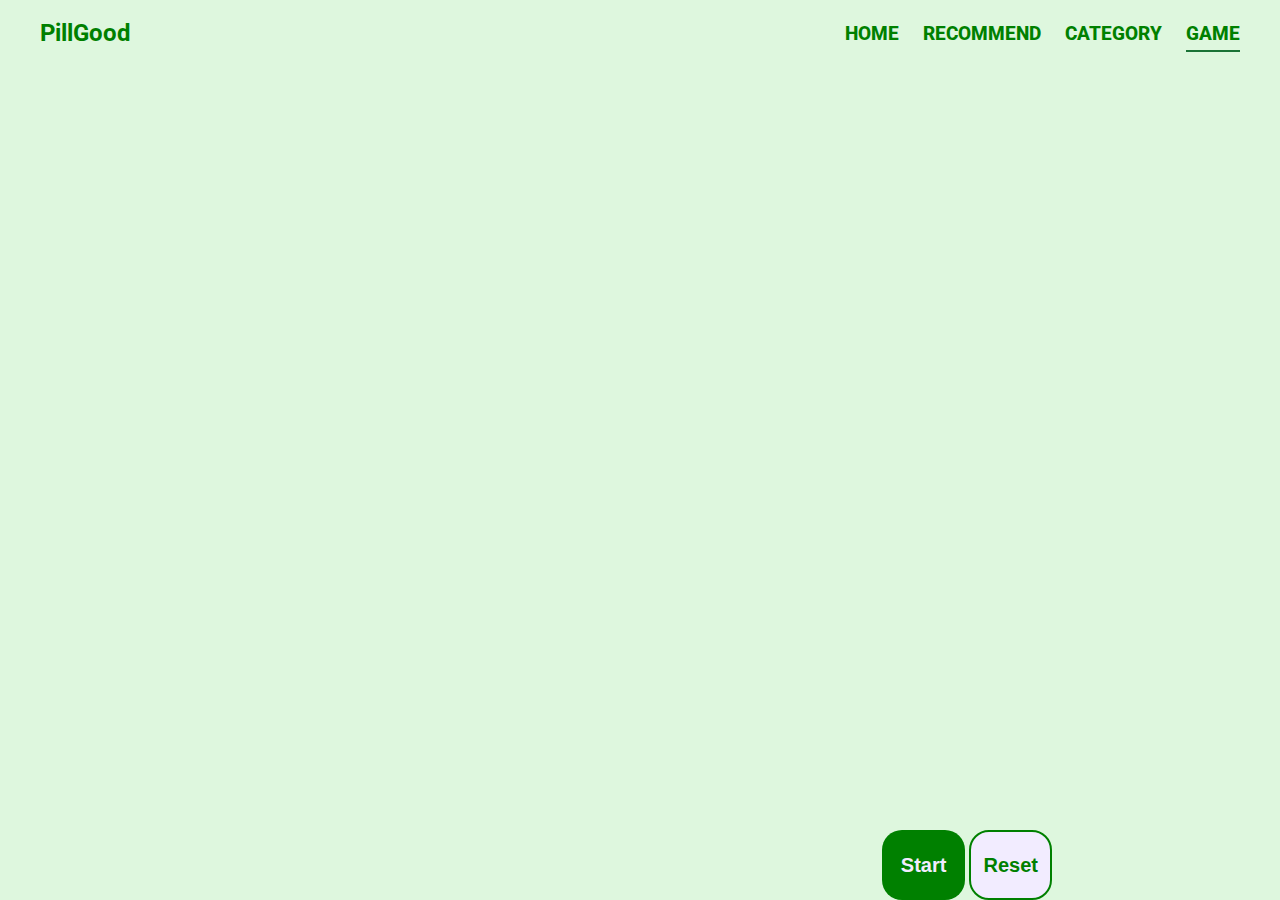
<file: JSPG.html>
<!DOCTYPE html>
<html lang="ko">

<head>
    <meta charset="UTF-8">
    <meta http-equiv="X-UA-Compatible" content="IE=edge">
    <meta name="viewport" content="width=device-width,initial-scale=1.0">
    <script src="http://code.jquery.com/jquery-3.2.1.min.js"></script>
    <link href="https://fonts.googleapis.com/css2?family=Noto+Sans:wght@200&family=Roboto:wght@300&display=swap" rel="stylesheet">
    <!-- Notosans -->
    <link href="https://fonts.googleapis.com/css2?family=Noto+Sans+KR&family=Noto+Sans:wght@200&family=Roboto:wght@300&display=swap" rel="stylesheet">
    <!-- Notosans KR-->
    <link href="https://fonts.googleapis.com/css2?family=Roboto:wght@300&display=swap" rel="stylesheet">
    <!-- Roboto-->
    <link rel="stylesheet" href="./JSPG.css" />
    <script type="text/javascript" defer src="./JSPG.js"></script>
    <title> 영양제 맞추기 게임</title>
</head>

<body>
    <div class="container">
        <header>
            <p>PillGood</p>
            <ul>
                <li><a href="JSP.html">HOME</a></li>
                <li><a href="JSPR.html">RECOMMEND</a></li>
                <li><a href="JSPIN.html">CATEGORY</a></li>
                <li><a href="JSPG.html">GAME</a></li>
            </ul>
        </header>

        <div class="container_1">
            <div class="row">
                <div class="column" onclick="flip(0)"></div>
                <div class="column" onclick="flip(1)"></div>
                <div class="column" onclick="flip(2)"></div>
                <div class="column" onclick="flip(3)"></div>
            </div>
            <div class="row">
                <div class="column" onclick="flip(4)"></div>
                <div class="column" onclick="flip(5)"></div>
                <div class="column" onclick="flip(6)"></div>
                <div class="column" onclick="flip(7)"></div>
            </div>
            <div class="row">
                <div class="column" onclick="flip(8)"></div>
                <div class="column" onclick="flip(9)"></div>
                <div class="column" onclick="flip(10)"></div>
                <div class="column" onclick="flip(11)"></div>
            </div>
        </div>
    </div>
    <div class="btn-wrap" style="position: absolute; top: 830px; left: 882px;">
        <button type="=button" class="startBtn" onclick="gameStart();">Start</button>
        <button type="=button" class="resetBtn" onclick="gameReset();">Reset</button>
    </div>
    </div>
</body>

</html>
</file>
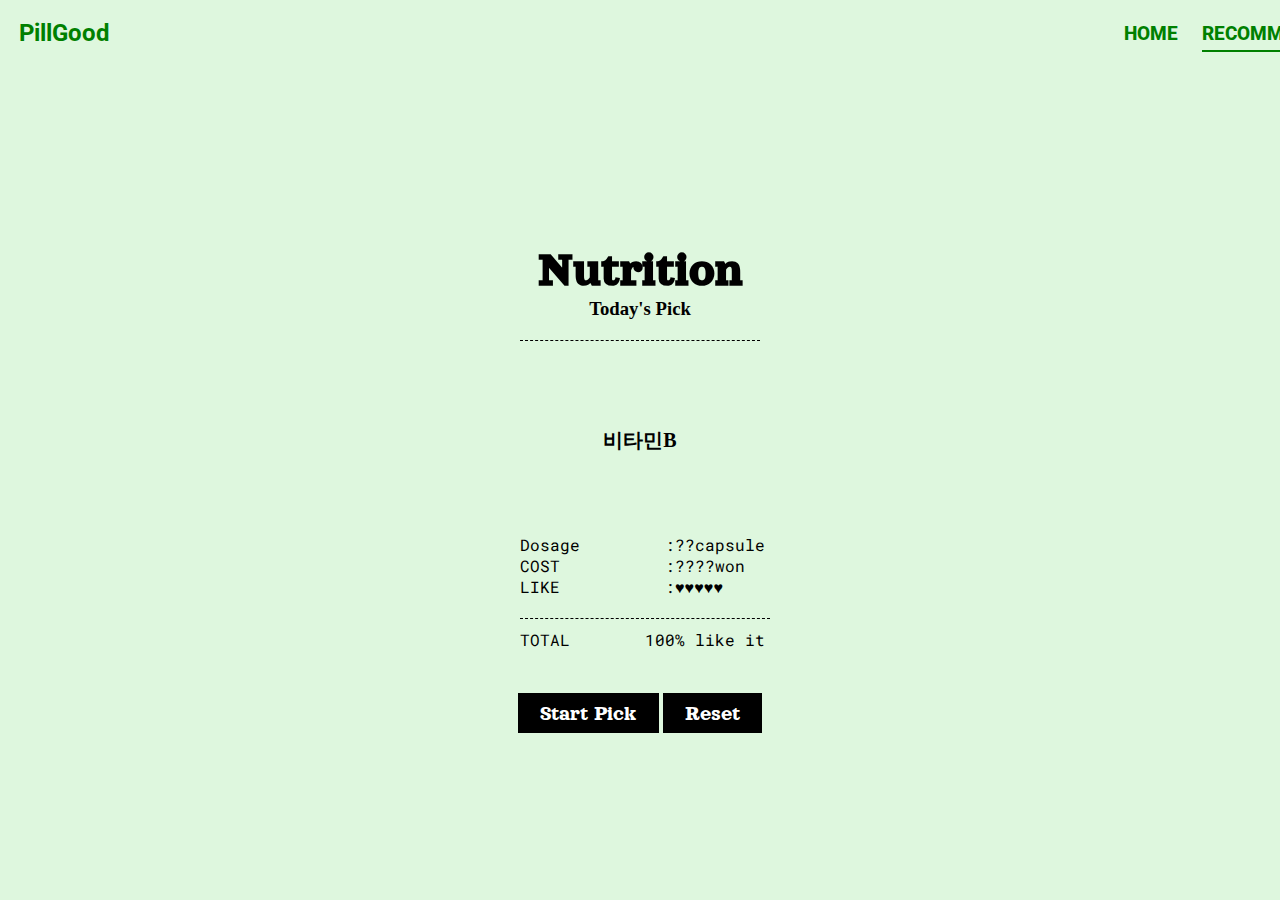
<file: JSPR.html>
<!DOCTYPE html>
<html lang="ko">

<head>
    <meta charset="UTF-8" />
    <title>필굿 슬롯머신</title>
    <link rel="stylesheet" href="./JSPR.css" />
    <script type="text/javascript" defer src="./JSPR.js"></script>
</head>

<body>
    <div class="head">
        <header>
            <p><a id="PG" href="./JSP.html">PillGood</a></p>
            <ul id="gnb">
                <li><a target="_self" href="./JSP.html">HOME</a></li>
                <li><a target="_self" href="./JSPRE.html">RECOMMEND</a></li>
                <li><a target="_self" href="./JSPIN.html">CATEGORY</a></li>
                <li><a target="_self" href="./JSPG.html">GAME</a></li>
            </ul>
        </header>
    </div>
    <div class="container">
        <div class="nutrit">
            <div class="title_text">
                <h1>Nutrition</h1>
                <h3>Today's Pick</h3>
            </div>
            <div class="item_print">
                <h2></h2>
            </div>
            <div class="slot_list">
                <div class="slot_container">
                    <ul class="slide_box">
                        <li>비타민B</li>
                        <li>코엔자임</li>
                        <li>비타민D</li>
                        <li>비타민C</li>
                        <li>루테인</li>
                        <li>오메가3</li>
                        <li>마그네슘</li>
                        <li>비오틴</li>
                        <li>콜라겐</li>
                        <li>히알루론산</li>
                        <li>칼슘</li>
                        <li>유산균</li>
                        <li>오메가6</li>
                    </ul>
                </div>
            </div>
            <div class="main_text">
                <p>Dosage<span>:??capsule</span></p>
                <p>COST<em>:????won</em></p>
                <p>LIKE<span>:♥♥♥♥♥</span></p>
                <br />
                <p>TOTAL<span>100% like it</span></p>
            </div>
            <div class="btn_area">
                <button onclick="NutIs()">Start Pick</button>
                <button onclick="reset()">Reset</button>
            </div>
        </div>
    </div>
</body>

</html>
</file>
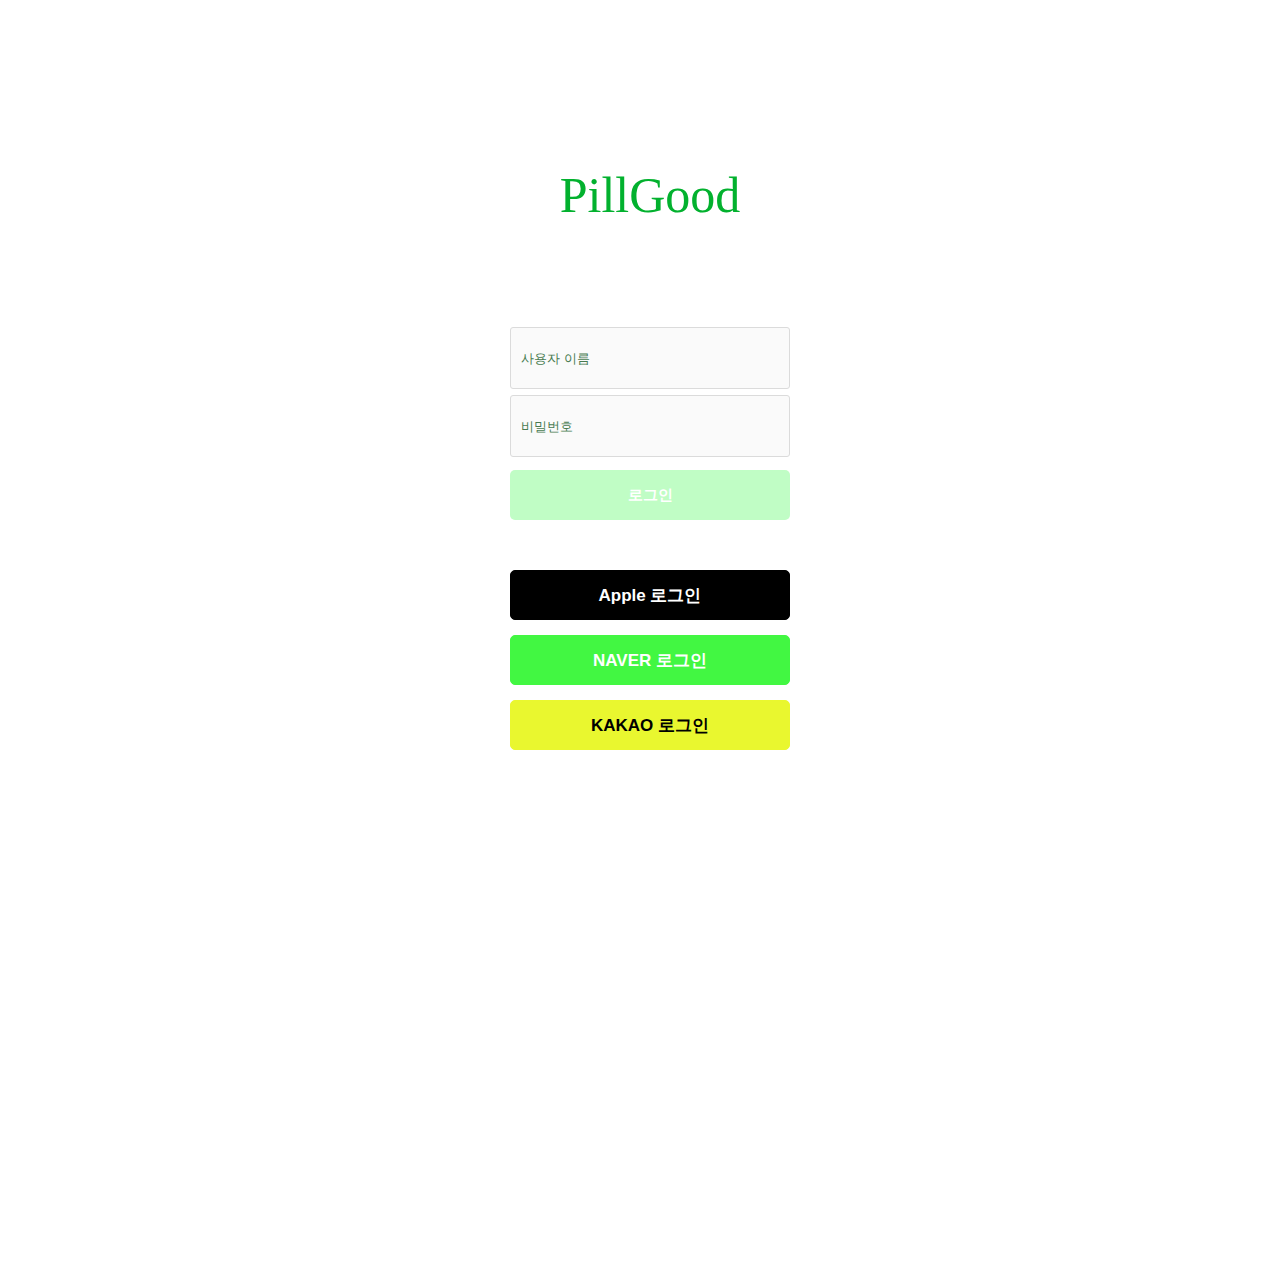
<file: JSPU.html>
<!DOCTYPE html>
<html lang="ko">

<head>
    <meta charset="UTF-8">
    <meta http-equiv="X-UA-Compatible" content="IE=edge">
    <meta name="viewport" content="width=device-width, initial-scale=1.0">
    <title>PillGood - Login</title>
    <link rel="stylesheet" type="text/css" href="./JSPU.css">
    <link href="https://fonts.googleapis.com/css2?family=Lobster&display=swap" rel="stylesheet">
    <script src="./JSPU.js" defer=""></script>

</head>

<body>
    <article>
        <div class="container">
            <header>
                <div class="login_logo">PillGood</div>
            </header>
            <section>
                <form class="login_form">
                    <input id="LOGIN_ID" class="login_text" type="text" name="id" placeholder="사용자 이름">
                    <input id="LOGIN_PW" class="login_text" type="password" name="id" placeholder="비밀번호">
                    <button id="LOGIN_BTN" class="login_btn" type="button" disabled>로그인</button>
                    <button id="LOGIN_APP" class="login_app" type="button">Apple 로그인</button>
                    <button id="LOGIN_NAV" class="login_nav" type="button">NAVER 로그인</button>
                    <button id="LOGIN_KAK" class="login_kak" type="button">KAKAO 로그인</button>
                </form>
            </section>
        </div>
    </article>
</body>

</html>
</file>
<file: JSPG.css>
* {
    background-color: #DEF7DE;
    padding: 0;
    margin: 0;
    border: 1px;
}

.container {
    max-width: 1200px;
    margin: 0 auto;
    box-sizing: border-box;
    height: 50vh;
    display: flex;
    flex-direction: column;
    justify-content: space-between;
    align-items: center;
}

header {
    font-family: 'Roboto', sans-serif;
    display: flex;
    justify-content: space-between;
    width: 100%;
    align-items: center;
    padding: 1.2rem;
    color: rgb(0, 128, 0);
}

header>p {
    font-size: 1.5rem;
    font-weight: 700;
}

header>ul {
    display: flex;
}

header>ul>li {
    list-style-type: none;
    margin-left: 1.5rem;
}

header>ul>li>a {
    color: green;
    text-decoration: none;
    font-size: 1.2rem;
    font-weight: 800;
    padding-bottom: 5px;
}

header>ul>li:nth-child(4)>a {
    border-bottom: 2px solid rgb(26, 115, 54);
}

header>ul>li>a:hover {
    border-bottom: 2px solid gray;
}

section {
    font-family: 'Noto Sans KR', sans-serif;
    padding: 0.3rem;
    text-decoration: none;
    text-align: center;
}

footer {
    font-family: 'Roboto', sans-serif;
    margin-bottom: 2rem;
    font-size: 1.1rem;
    font-weight: bold;
}

footer>a {
    color: rgb(90, 90, 90);
}

.container_1 {
    height: 300px;
    width: 400px;
    display: grid;
    grid-template-rows: 1fr 1fr 1fr;
}

div>.startBtn {
    background-color: green;
}

div>.container_1 {
    width: 60%;
    vertical-align: middle;
}

.row {
    display: grid;
    grid-template-columns: 1fr 1fr 1fr 1fr;
}

.column {
    border: 2px solid gray;
}

img {
    width: 200px;
    height: 200px;
}

.btn-wrap {
    float: right;
    width: 65%;
}

.startBtn {
    width: 10%;
    height: 70px;
    font-size: 20px;
    font-weight: 900;
    border: none;
    background-color: green;
    color: #f2ecff;
    border-radius: 20px;
}

.startBtn:hover {
    opacity: 0.5;
    color: #f1f1e3;
}

.resetBtn {
    width: 10%;
    height: 70px;
    font-size: 20px;
    font-weight: 900;
    border: 2px solid green;
    background-color: #f2ecff;
    color: green;
    border-radius: 20px;
}

.resetBtn:hover {
    opacity: 0.5;
    color: #013008;
}
</file>
<file: JSPR.css>
@charset "UTF-8";
@import url("https://fonts.googleapis.com/css2?family=Roboto+Mono&display=swap");
@import url("https://fonts.googleapis.com/css2?family=Orelega+One&display=swap");
@import url("https://fonts.googleapis.com/css2?family=Roboto:wght@300&display=swap");
* {
    padding: 0;
    margin: 0;
}

.container ul,
ol {
    list-style: none;
}

body {
    display: flex;
    flex-direction: column;
    justify-content: center;
    align-items: center;
    height: 100vh;
    background-color: #DEF7DE;
}

.head {
    width: 1500px;
    margin: 0 auto;
    box-sizing: content-box;
}

#PG,
li>a {
    color: green;
    text-decoration: none;
}

header {
    font-family: 'Roboto', sans-serif;
    display: flex;
    justify-content: space-between;
    width: 100%;
    align-items: center;
    padding: 1.2rem;
    color: green;
}

header>p {
    font-size: 1.5rem;
    font-weight: 700;
}

#gnb {
    display: flex;
}

#gnb>li {
    list-style-type: none;
    margin-left: 1.5rem;
}

#gnb>li>a {
    font-size: 1.2rem;
    font-weight: 800;
    padding-bottom: 5px;
}

#gnb>li:nth-child(2)>a {
    border-bottom: 2px solid green;
}

#gnb>li>a:hover {
    border-bottom: 2px solid gray;
}

@media screen and (max-width:800px) {
    header {
        flex-direction: column;
    }
}

.slot_container {
    width: 100px;
    height: 50px;
    overflow: hidden;
}

.slot_list {
    position: absolute;
    top: 44%;
}

@keyframes slide {
    0% {
        margin-top: 0;
    }
    10% {
        margin-top: -50px;
    }
    20% {
        margin-top: -100px;
    }
    30% {
        margin-top: -150px;
    }
    40% {
        margin-top: -200px;
    }
    50% {
        margin-top: -250px;
    }
    60% {
        margin-top: -300px;
    }
    70% {
        margin-top: -350px;
    }
    80% {
        margin-top: -400px;
    }
    90% {
        margin-top: -450px;
    }
    100% {
        margin-top: -500px;
    }
}

.slide_box {
    width: 100px;
    height: 50px;
    animation: slide 1.5s infinite;
    color: black;
}

.slide_box li {
    width: 100px;
    height: 50px;
    display: flex;
    align-items: center;
    justify-content: center;
    font-size: 20px;
    font-weight: bold;
}

.container {
    margin: auto 0;
    display: flex;
    justify-content: center;
    align-items: center;
    width: 300px;
    height: 400px;
}

.nutrit {
    width: 100%;
    height: 100%;
    display: flex;
    flex-direction: column;
    justify-content: space-between;
    align-items: center;
    padding: 30px;
    bottom: 40px;
    position: relative;
}

.nutrit .title_text {
    border-bottom: 1px dashed black;
    width: 100%;
    text-align: center;
}

.nutrit .title_text h1 {
    font-family: "Orelega One", cursive;
    font-size: 50px;
    margin-bottom: 0;
}

.nutrit .title_text h3 {
    margin-bottom: 20px;
}

span,
em {
    display: inline-block;
    width: 100px;
    height: 21px;
    text-align: left;
    position: absolute;
    right: 5px;
}

.main_text p:last-child>span {
    width: 120px;
}

.item_print {
    position: absolute;
    top: 40%;
    font-size: 40px;
    color: black;
    transition: 0.5s;
}

.nutrit .main_text {
    font-family: "Roboto Mono", monospace;
    position: absolute;
    left: 30px;
    bottom: 5%;
}

.nutrit .main_text p>em {
    font-style: normal;
}

p:last-child {
    border-top: 1px dashed black;
    padding-top: 10px;
    width: 250px;
}

.btn_area {
    position: absolute;
    bottom: -60px;
    margin-top: 20px;
}

body:before {
    content: "";
    display: inline-block;
    vertical-align: middle;
}

button {
    background: black;
    color: #fff;
    border: none;
    position: relative;
    height: 40px;
    font-size: 1.4em;
    padding: 0 1em;
    cursor: pointer;
    transition: 800ms ease all;
    outline: none;
    font-family: "Orelega One", cursive;
}

button:hover {
    background: #fff;
    color: black;
}

button:before,
button:after {
    content: "";
    position: absolute;
    top: 0;
    right: 0;
    height: 2px;
    width: 0;
    background: black;
    transition: 400ms ease all;
}

button:after {
    right: inherit;
    top: inherit;
    left: 0;
    bottom: 0;
}

button:hover:before,
button:hover:after {
    width: 100%;
    transition: 800ms ease all;
}
</file>
<file: JSPU.css>
body {
    background-color: white;
    margin: 100%;
    color: #262626;
    box-sizing: border-box;
    align-items: center;
}

a {
    text-decoration: none;
    color: #262626;
}

.container {
    position: absolute;
    display: flex;
    flex-direction: column;
    align-items: center;
    width: 500px;
    height: 700px;
    top: 39%;
    left: 50%;
    margin: -240px 20px 20px -240px;
    background-color: white;
}

header {
    margin: 100px 0 100px 0;
    color: #02b12e;
    font-family: 'Roboto-bold';
    font-size: 50px;
    font-weight: 100px;
    margin-top: 55px;
}

.login_form {
    display: flex;
    flex-direction: column;
    width: 280px;
    margin-top: 0px;
}

.login_text {
    width: 92%;
    height: 60px;
    margin: 3px 0 3px 0;
    padding: 0 10px 0 10px;
    background-color: #FAFAFA;
    border: 1px solid #DBDBDB;
    border-radius: 3px;
}

.login_text:focus {
    outline: 1px solid #02b12e;
}

.login_text::placeholder {
    color: #477a50;
}

.login_text {
    color: #262626;
}

.login_btn {
    width: 100%;
    height: 50px;
    margin: 10px 0 5px 0;
    color: white;
    background-color: #c0fdc5;
    border-radius: 5px;
    border-style: none;
    font-size: 15px;
    font-weight: bold;
    cursor: pointer;
}

.login_bottom {
    margin-top: 65px;
    color: #0dca6c;
    font-size: 13px;
}

.login_bottom:hover {
    border-bottom: 2px solid rgb(3, 75, 3);
}

.login_app {
    width: 100%;
    height: 50px;
    margin: 10px 0 5px 0;
    color: white;
    background-color: #000000;
    border-radius: 5px;
    border-style: none;
    font-size: 17px;
    font-weight: bold;
    cursor: pointer;
    margin-top: 45px;
    border: 1px solid #000000;
    font-family: sans-serif;
}

.login_nav {
    width: 100%;
    height: 50px;
    margin: 10px 0 5px 0;
    color: white;
    background-color: #42f742;
    border-radius: 5px;
    border-style: none;
    font-size: 17px;
    font-weight: bold;
    cursor: pointer;
    border: 1px solid #42f742;
    font-family: sans-serif;
}

.login_kak {
    width: 100%;
    height: 50px;
    margin: 10px 0 5px 0;
    color: rgb(0, 0, 0);
    background-color: #e9f72f;
    border-radius: 5px;
    border-style: none;
    font-size: 17px;
    font-weight: bold;
    cursor: pointer;
    border: 1px solid #e9f72f;
    font-family: sans-serif;
}
</file>
